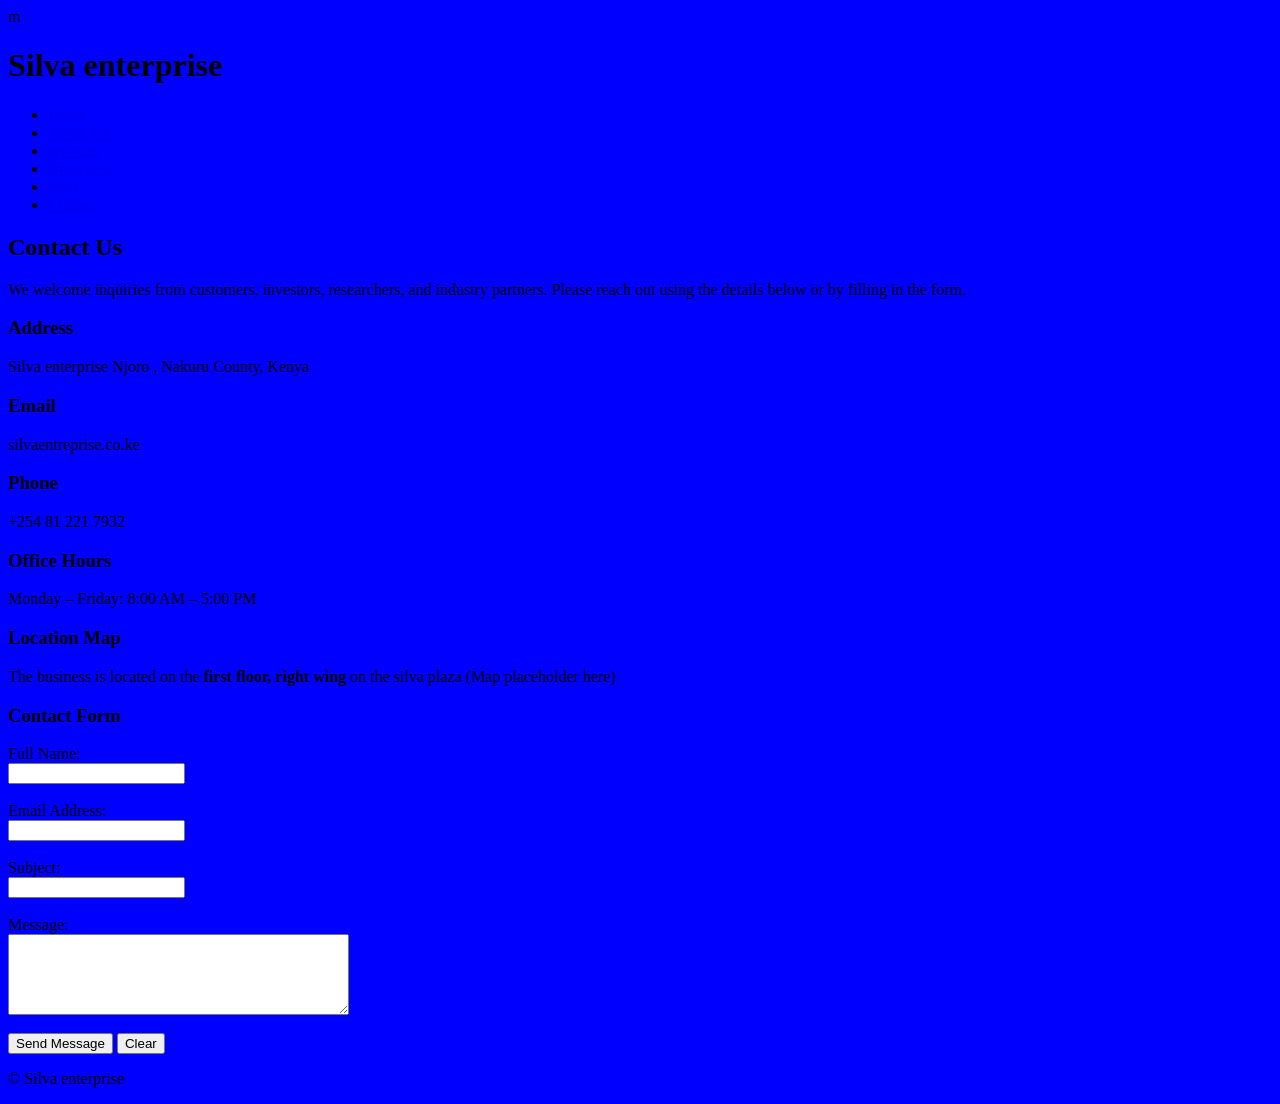
<file: Index.html>
m<!DOCTYPE html>
<html lang="en">
<head>
  <meta charset="UTF-8">
  <title>Contact -Silva enterprise </title>
</head>
<body>
  <style>
    body{
      background-color:blue;
  </style>

  <!-- Header -->
  <header>
    <h1>Silva enterprise</h1>
  
  </header>

  <!-- Navigation -->
  <nav>
    <ul>
      <li><a href="index.html">Home</a></li>
      <li><a href="about.html">About Us</a></li>
      <li><a href="services.html">services</a></li>
      <li><a href="branches.html">Branchess</a></li>
      <li><a href="staff.html">Staff</a></li>
      <li><a href="contact.html">Contact</a></li>
    </ul>
  </nav>

  <!-- Main Content -->
  <main>
    <h2>Contact Us</h2>
    <p>
      We welcome inquiries from customers, investors, researchers, and industry partners. 
      Please reach out using the details below or by filling in the form.
    </p>

    <h3>Address</h3>
    <p>
     Silva enterprise 
      Njoro , Nakuru County, Kenya
    </p>

    <h3>Email</h3>
    <p>silvaentreprise.co.ke</p>

    <h3>Phone</h3>
    <p>+254 81 221 7932</p>

    <h3>Office Hours</h3>
    <p>Monday – Friday: 8:00 AM – 5:00 PM</p>

    <h3>Location Map</h3>
    <p>
      The business is located on the <strong>first floor, right wing</strong> 
      on the silva plaza
      (Map placeholder here)
    </p>

    <h3>Contact Form</h3>
    <form action="#" method="post">
      <label for="name">Full Name:</label><br>
      <input type="text" id="name" name="name" required><br><br>

      <label for="email">Email Address:</label><br>
      <input type="email" id="email" name="email" required><br><br>

      <label for="subject">Subject:</label><br>
      <input type="text" id="subject" name="subject"><br><br>

      <label for="message">Message:</label><br>
      <textarea id="message" name="message" rows="5" cols="40" required></textarea><br><br>

      <button type="submit">Send Message</button>
      <button type="reset">Clear</button>
    </form>
  </main>

  <!-- Footer -->
  <footer>
    <p>&copy;  Silva enterprise </p>
  </footer>

</body>
</html>
</file>
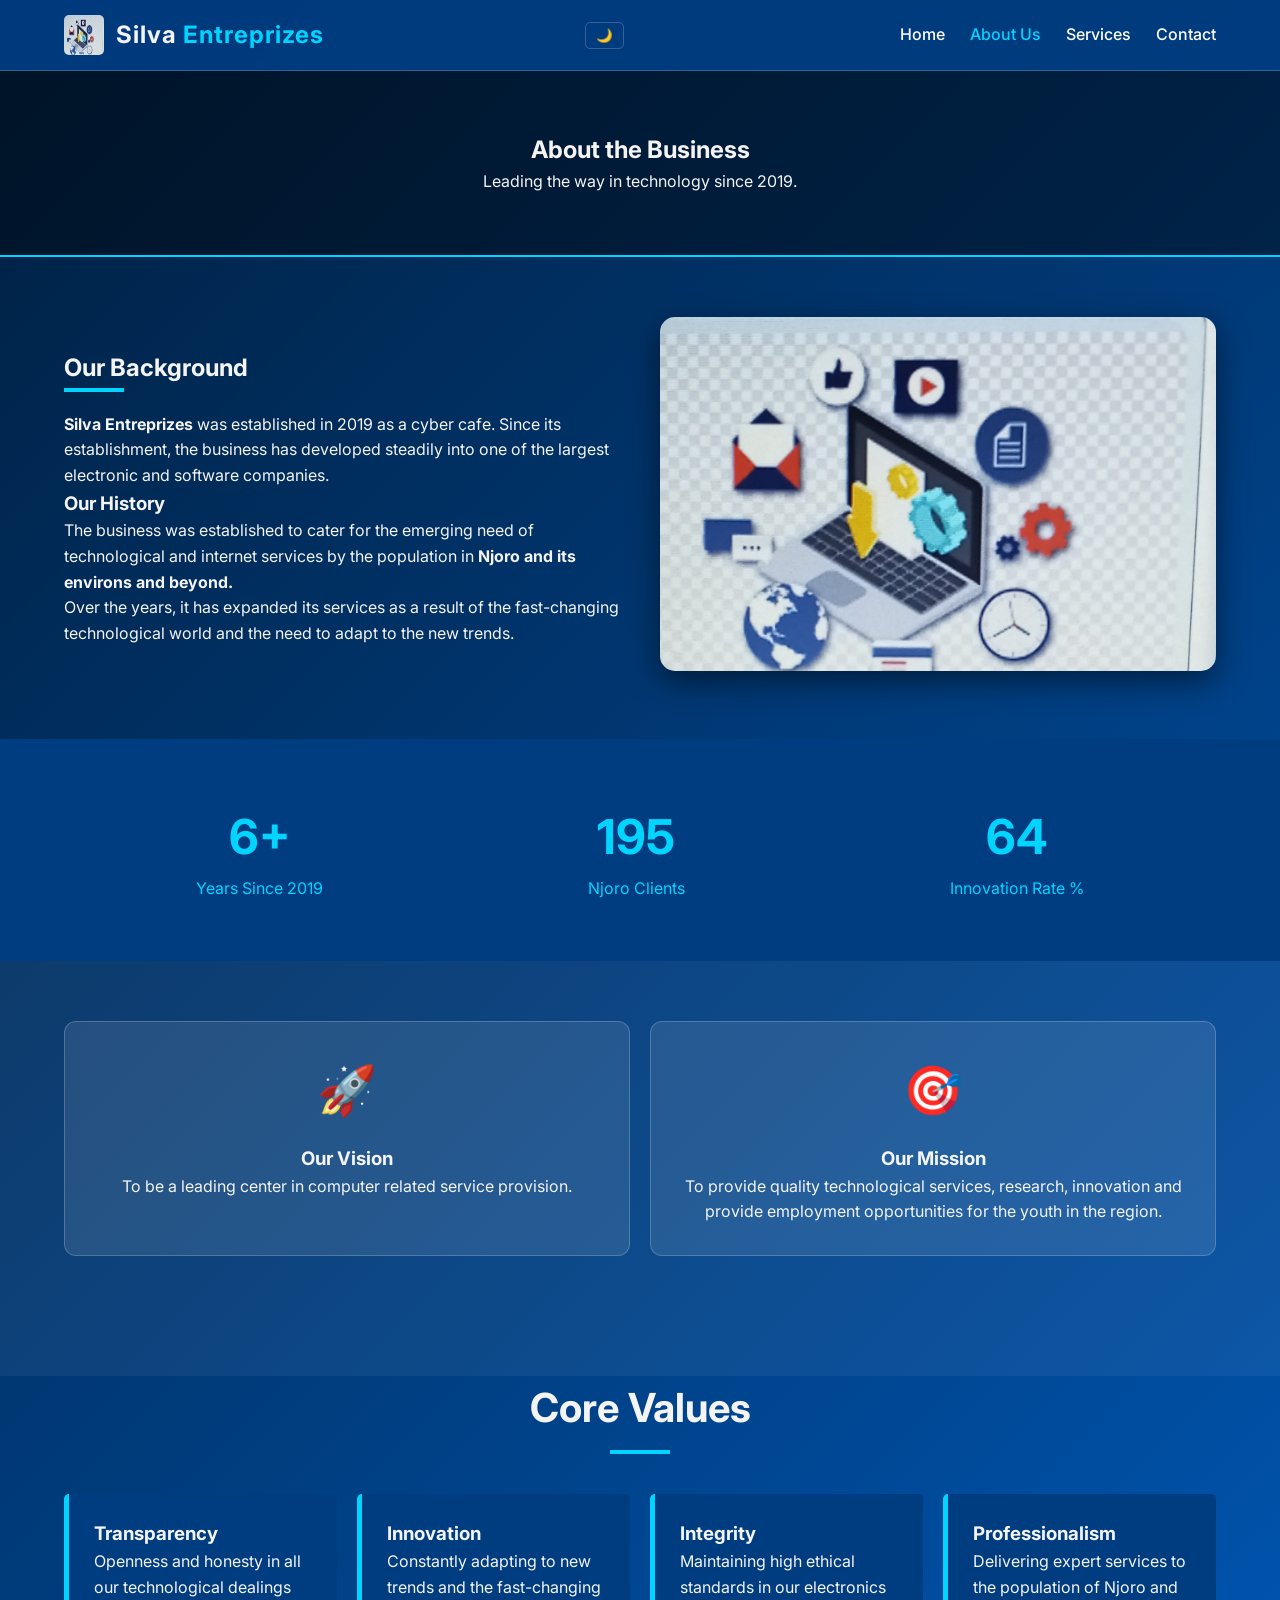
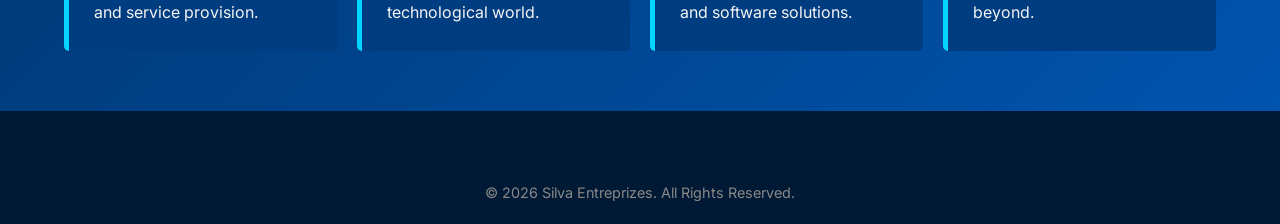
<file: about.html>
<!DOCTYPE html>
<html lang="en">
<head>
    <meta charset="UTF-8">
    <meta name="viewport" content="width=device-width, initial-scale=1.0">
    <title>About Us - Silva Entreprizes</title>
    <link rel="stylesheet" href="Silva.css">
    <!-- Modern Font -->
    <link href="https://fonts.googleapis.com/css2?family=Inter:wght@400;600;700&display=swap" rel="stylesheet">
</head>
<body class="about-page">

    <!-- Navigation (Matches Index and Services) -->
    <header class="navbar">
        <div class="container">
            <div class="logo">
                <img src="my logo.jpg" alt="Silva Logo" class="nav-logo">
                <span class="brand-name">Silva <span>Entreprizes</span></span>
            </div>
            
            <div class="nav-controls">
                <button id="theme-toggle" title="Toggle Dark Mode">🌙</button>
                <div class="menu-toggle" id="mobile-menu">
                    <span class="bar"></span>
                    <span class="bar"></span>
                    <span class="bar"></span>
                </div>
            </div>

            <nav>
                <ul class="nav-links">
                    <li><a href="index2.html">Home</a></li>
                    <li><a href="about.html" class="active">About Us</a></li>
                    <li><a href="services.html">Services</a></li>
                    <li><a href="contact.html">Contact</a></li>
                </ul>
            </nav>
        </div>
    </header>

    <main>
        <!-- Hero Section -->
        <section class="hero-small">
            <div class="container">
                <h1>About the Business</h1>
                <p>Leading the way in technology since 2019.</p>
            </div>
        </section>

        <!-- Main Content Section -->
        <section class="container section-padding">
            <div class="content-grid">
                <div class="text-block">
                    <h2>Our Background</h2>
                    <div class="underline" style="margin: 0 0 20px 0;"></div>
                    <p>
                        <strong>Silva Entreprizes</strong> was established in 2019 as a cyber cafe. Since its establishment, the business has developed steadily into one of the largest electronic and software companies.
                    </p>
                    
                    <h3>Our History</h3>
                    <p>
                        The business was established to cater for the emerging need of technological and internet services by the population in <strong>Njoro and its environs and beyond.</strong> 
                    </p>
                    <p>
                        Over the years, it has expanded its services as a result of the fast-changing technological world and the need to adapt to the new trends.
                    </p>
                </div>
                <div class="image-block">
                    <!-- Your logo or a picture of your office -->
                    <img src="my logo.jpg" alt="Silva Entreprizes Logo" class="about-img">
                </div>
            </div>
        </section>

        <!-- Stats Counter Section -->
        <section class="stats-section">
            <div class="container stats-grid">
                <div class="stat-item">
                    <h2 class="stat-number" data-target="6">0</h2>
                    <p>Years Since 2019</p>
                </div>
                <div class="stat-item">
                    <h2 class="stat-number" data-target="500">0</h2>
                    <p>Njoro Clients</p>
                </div>
                <div class="stat-item">
                    <h2 class="stat-number" data-target="100">0</h2>
                    <p>Innovation Rate %</p>
                </div>
            </div>
        </section>

        <!-- Vision and Mission Section -->
        <section class="bg-light section-padding">
            <div class="container teaser-container">
                <div class="teaser-card">
                    <div class="icon">🚀</div>
                    <h3>Our Vision</h3>
                    <p>To be a leading center in computer related service provision.</p>
                </div>
                <div class="teaser-card">
                    <div class="icon">🎯</div>
                    <h3>Our Mission</h3>
                    <p>To provide quality technological services, research, innovation and provide employment opportunities for the youth in the region.</p>
                </div>
            </div>
        </section>

        <!-- Core Values Section -->
        <section class="container section-padding">
            <div class="section-header">
                <h2>Core Values</h2>
                <div class="underline"></div>
            </div>
            <div class="service-grid">
                <div class="service-box">
                    <h3>Transparency</h3>
                    <p>Openness and honesty in all our technological dealings and service provision.</p>
                </div>
                <div class="service-box">
                    <h3>Innovation</h3>
                    <p>Constantly adapting to new trends and the fast-changing technological world.</p>
                </div>
                <div class="service-box">
                    <h3>Integrity</h3>
                    <p>Maintaining high ethical standards in our electronics and software solutions.</p>
                </div>
                <div class="service-box">
                    <h3>Professionalism</h3>
                    <p>Delivering expert services to the population of Njoro and beyond.</p>
                </div>
            </div>
        </section>
    </main>

    <!-- Footer -->
    <footer class="main-footer">
        <div class="container footer-bottom">
            <p>&copy; 2025 Silva Entreprizes. All Rights Reserved.</p>
        </div>
    </footer>

    <!-- JavaScript File -->
    <script src="silva.js"></script>
</body>
</html>
</file>
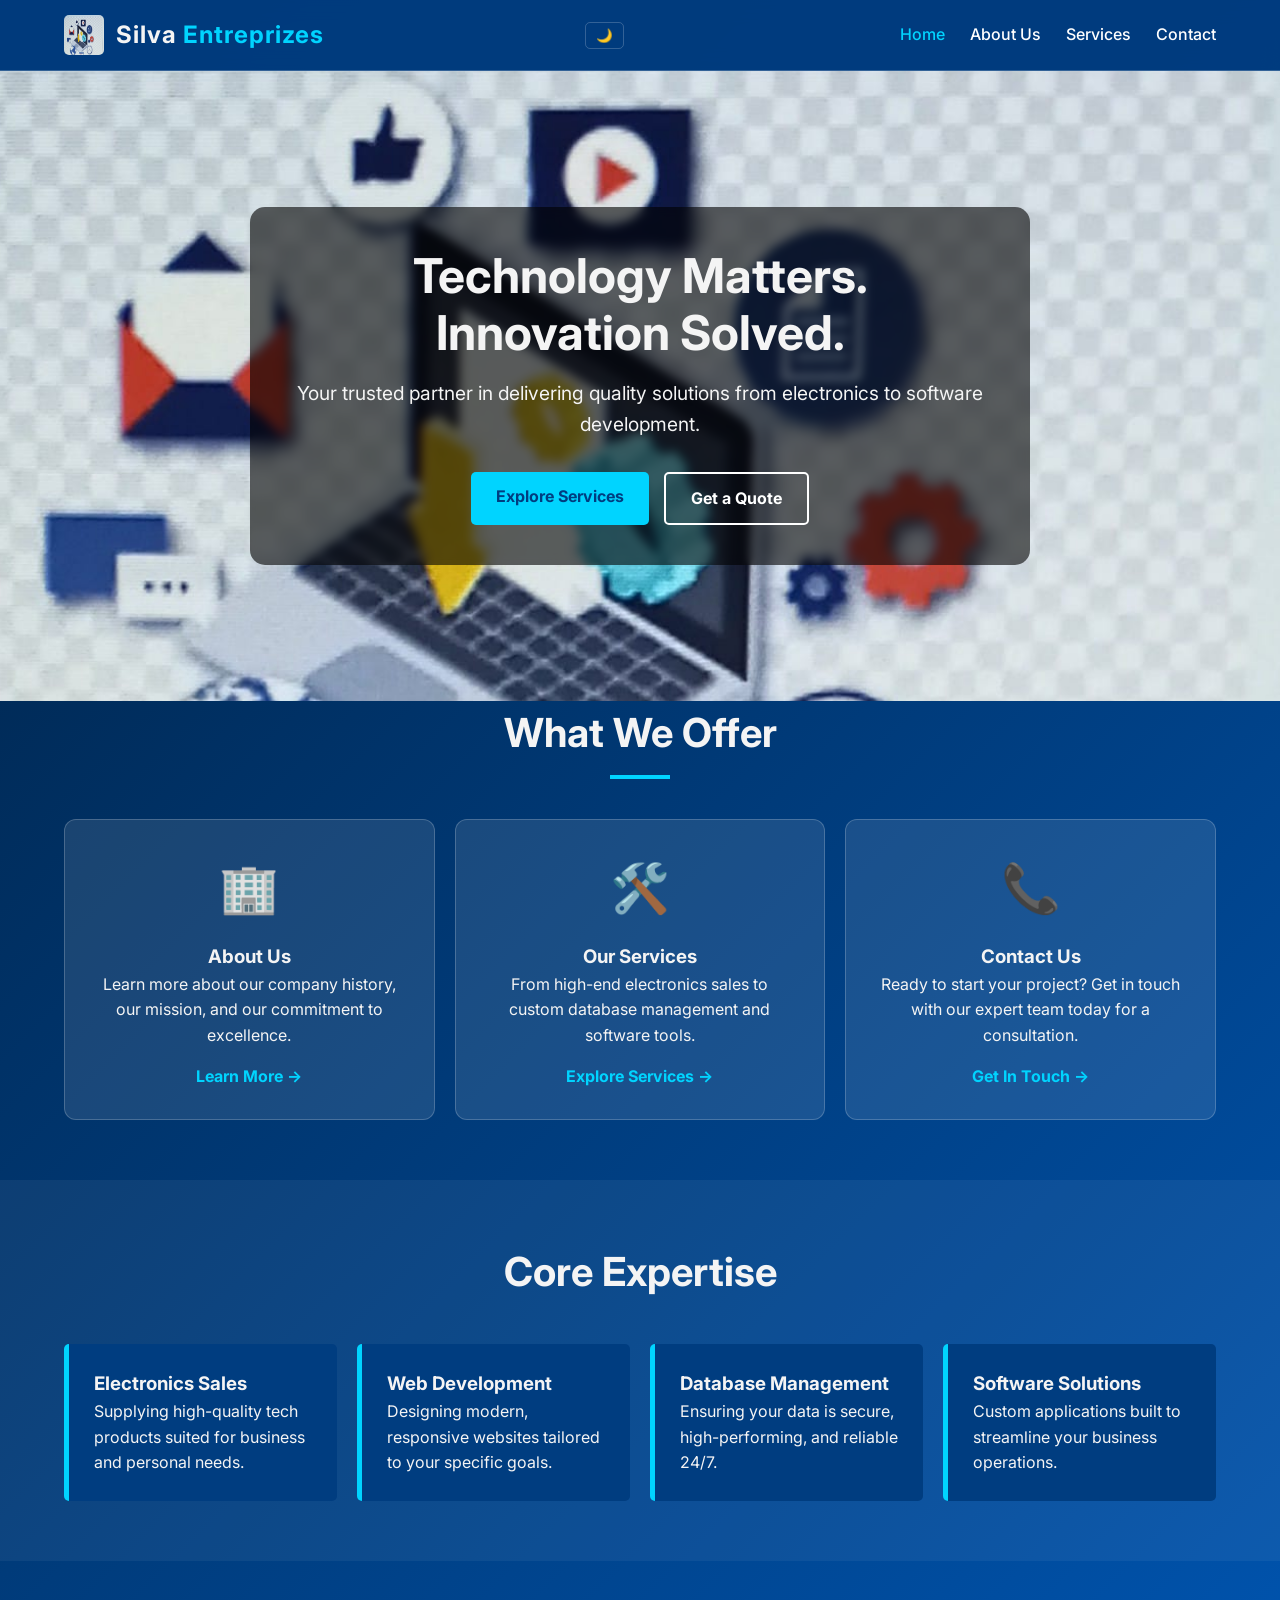
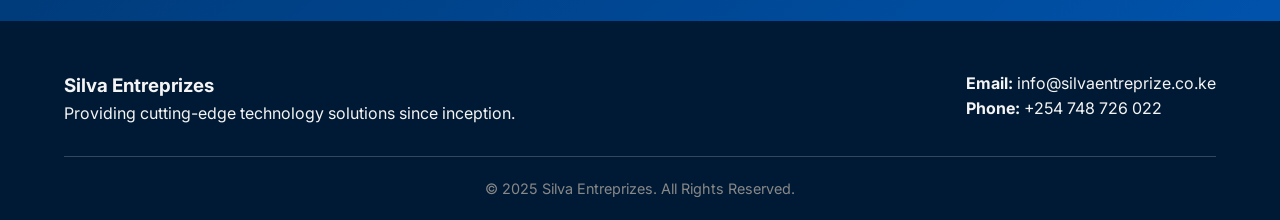
<file: index2.html>
<!DOCTYPE html>
<html lang="en">
<head>
  <meta charset="UTF-8">
  <meta name="viewport" content="width=device-width, initial-scale=1.0">
  <title>Silva Entreprizes | Technology Solutions</title>
  <link rel="stylesheet" href="Silva.css">
  <!-- Adding a modern font -->
  <link href="https://fonts.googleapis.com/css2?family=Inter:wght@400;700&display=swap" rel="stylesheet">
</head>
<body>

  <!-- Navigation Bar -->
 <header class="navbar">
    <div class="container">
        <div class="logo">
            <img src="my logo.jpg" alt="Silva Logo" class="nav-logo">
            <span class="brand-name">Silva <span>Entreprizes</span></span>
        </div>
        
        <!-- NEW: Mobile Menu Toggle and Theme Toggle -->
        <div class="nav-controls">
            <button id="theme-toggle" title="Toggle Dark Mode">🌙</button>
            <div class="menu-toggle" id="mobile-menu">
                <span class="bar"></span>
                <span class="bar"></span>
                <span class="bar"></span>
            </div>
        </div>

        <nav>
            <ul class="nav-links">
                <li><a href="index2.html" class="active">Home</a></li>
                <li><a href="about.html">About Us</a></li>
                <li><a href="services.html">Services</a></li>
                <li><a href="contact.html">Contact</a></li>
            </ul>
        </nav>
    </div>
</header>

  <main>
    <!-- Hero Section -->
    <section class="hero">
      <div class="hero-overlay">
        <h1>Technology Matters. <br>Innovation Solved.</h1>
        <p>Your trusted partner in delivering quality solutions from electronics to software development.</p>
        <div class="hero-buttons">
          <a href="services.html" class="btn btn-primary">Explore Services</a>
          <a href="contact.html" class="btn btn-secondary">Get a Quote</a>
        </div>
      </div>
    </section>

    <!-- Section Teasers (The "Why Choose Us" cards) -->
    <section id="section-teasers" class="container">
      <div class="section-header">
        <h2>What We Offer</h2>
        <div class="underline"></div>
      </div>
      
      <div class="teaser-container">
        <div class="teaser-card">
          <div class="icon">🏢</div>
          <h3>About Us</h3>
          <p>Learn more about our company history, our mission, and our commitment to excellence.</p>
          <a href="about.html" class="read-more">Learn More &rarr;</a>
        </div>

        <div class="teaser-card">
          <div class="icon">🛠️</div>
          <h3>Our Services</h3>
          <p>From high-end electronics sales to custom database management and software tools.</p>
          <a href="services.html" class="read-more">Explore Services &rarr;</a>
        </div>

        <div class="teaser-card">
          <div class="icon">📞</div>
          <h3>Contact Us</h3>
          <p>Ready to start your project? Get in touch with our expert team today for a consultation.</p>
          <a href="contact.html" class="read-more">Get In Touch &rarr;</a>
        </div>
      </div>
    </section>

    <!-- Services Overview -->
    <section id="services-overview" class="bg-light">
      <div class="container">
        <div class="section-header">
          <h2>Core Expertise</h2>
        </div>
        
        <div class="service-grid">
          <div class="service-box">
            <h3>Electronics Sales</h3>
            <p>Supplying high-quality tech products suited for business and personal needs.</p>
          </div>
          <div class="service-box">
            <h3>Web Development</h3>
            <p>Designing modern, responsive websites tailored to your specific goals.</p>
          </div>
          <div class="service-box">
            <h3>Database Management</h3>
            <p>Ensuring your data is secure, high-performing, and reliable 24/7.</p>
          </div>
          <div class="service-box">
            <h3>Software Solutions</h3>
            <p>Custom applications built to streamline your business operations.</p>
          </div>
        </div>
      </div>
    </section>
  </main>

  <!-- Footer Section -->
  <footer class="main-footer">
    <div class="container footer-content">
      <div class="footer-info">
        <h3>Silva Entreprizes</h3>
        <p>Providing cutting-edge technology solutions since inception.</p>
      </div>
      <div class="footer-contact">
        <p><strong>Email:</strong> info@silvaentreprize.co.ke</p>
        <p><strong>Phone:</strong> +254 748 726 022</p>
      </div>
    </div>
    <div class="footer-bottom">
      <p>&copy; 2025 Silva Entreprizes. All Rights Reserved.</p>
    </div>
  </footer>

</body>
</html>
</file>
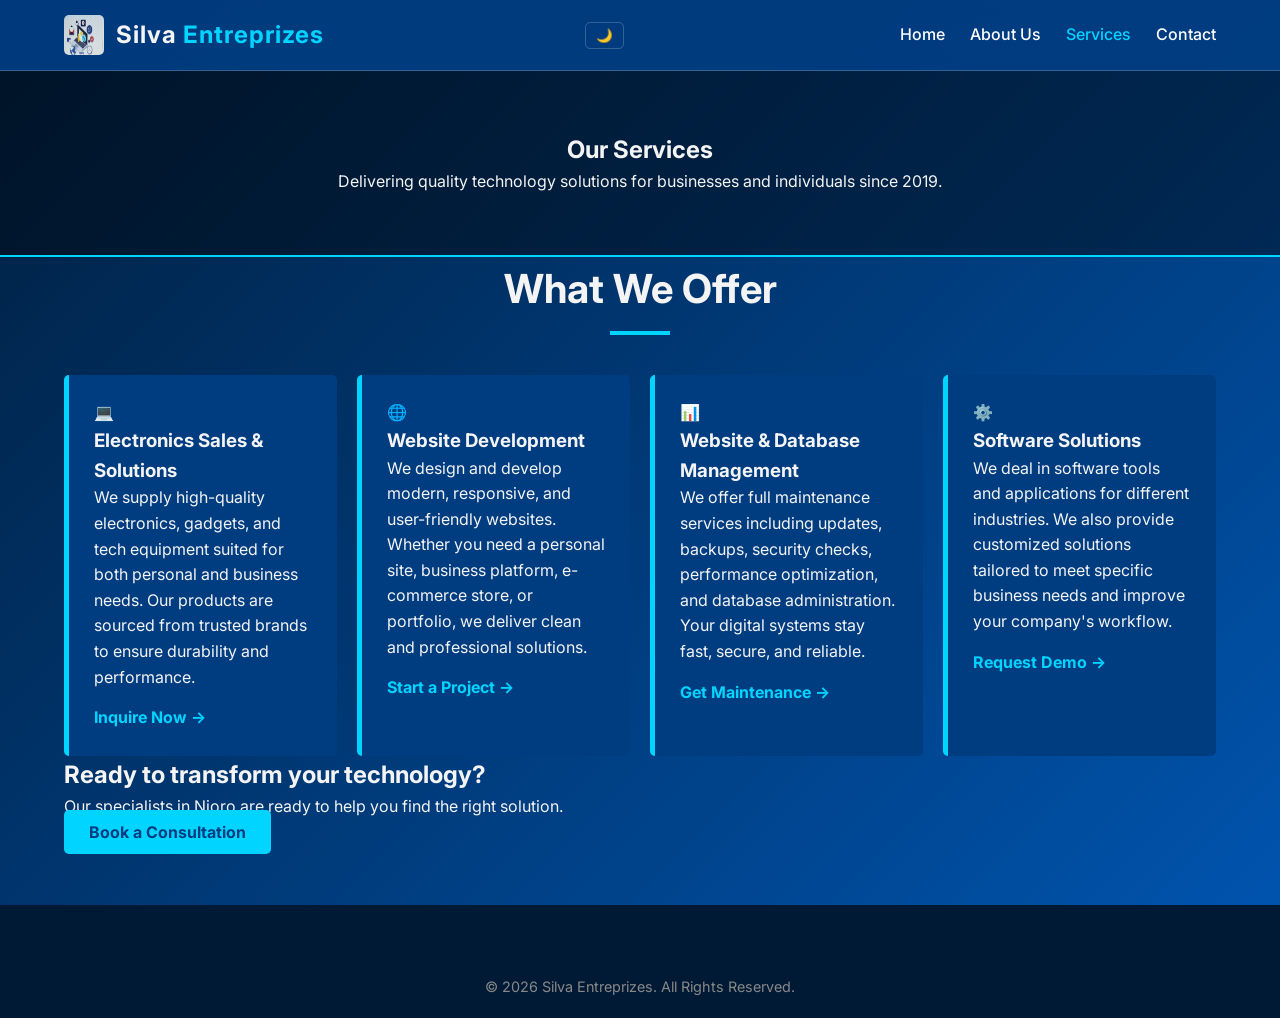
<file: services.html>
<!DOCTYPE html>
<html lang="en">
<head>
    <meta charset="UTF-8">
    <meta name="viewport" content="width=device-width, initial-scale=1.0">
    <title>Our Services | Silva Entreprizes</title>
    <link rel="stylesheet" href="Silva.css">
    <!-- Modern Font -->
    <link href="https://fonts.googleapis.com/css2?family=Inter:wght@400;600;700&display=swap" rel="stylesheet">
</head>
<body class="services-page">

    <!-- Navigation (Consistent with Index, About, and Contact) -->
    <header class="navbar">
        <div class="container">
            <div class="logo">
                <img src="my logo.jpg" alt="Silva Logo" class="nav-logo">
                <span class="brand-name">Silva <span>Entreprizes</span></span>
            </div>
            
            <div class="nav-controls">
                <button id="theme-toggle" title="Toggle Dark Mode">🌙</button>
                <div class="menu-toggle" id="mobile-menu">
                    <span class="bar"></span>
                    <span class="bar"></span>
                    <span class="bar"></span>
                </div>
            </div>

            <nav>
                <ul class="nav-links">
                    <li><a href="index2.html">Home</a></li>
                    <li><a href="about.html">About Us</a></li>
                    <li><a href="services.html" class="active">Services</a></li>
                    <li><a href="contact.html">Contact</a></li>
                </ul>
            </nav>
        </div>
    </header>

    <main>
        <!-- Services Hero -->
        <section class="hero-small">
            <div class="container">
                <h1>Our Services</h1>
                <p>Delivering quality technology solutions for businesses and individuals since 2019.</p>
            </div>
        </section>

        <!-- Services Grid Section -->
        <section class="container section-padding">
            <div class="section-header">
                <h2>What We Offer</h2>
                <div class="underline"></div>
            </div>

            <div class="service-grid">
                <!-- Service 1 -->
                <div class="service-box">
                    <div class="icon">💻</div>
                    <h3>Electronics Sales & Solutions</h3>
                    <p>We supply high-quality electronics, gadgets, and tech equipment suited for both personal and business needs. Our products are sourced from trusted brands to ensure durability and performance.</p>
                    <a href="contact.html" class="read-more">Inquire Now &rarr;</a>
                </div>

                <!-- Service 2 -->
                <div class="service-box">
                    <div class="icon">🌐</div>
                    <h3>Website Development</h3>
                    <p>We design and develop modern, responsive, and user-friendly websites. Whether you need a personal site, business platform, e-commerce store, or portfolio, we deliver clean and professional solutions.</p>
                    <a href="contact.html" class="read-more">Start a Project &rarr;</a>
                </div>

                <!-- Service 3 -->
                <div class="service-box">
                    <div class="icon">📊</div>
                    <h3>Website & Database Management</h3>
                    <p>We offer full maintenance services including updates, backups, security checks, performance optimization, and database administration. Your digital systems stay fast, secure, and reliable.</p>
                    <a href="contact.html" class="read-more">Get Maintenance &rarr;</a>
                </div>

                <!-- Service 4 -->
                <div class="service-box">
                    <div class="icon">⚙️</div>
                    <h3>Software Solutions</h3>
                    <p>We deal in software tools and applications for different industries. We also provide customized solutions tailored to meet specific business needs and improve your company's workflow.</p>
                    <a href="contact.html" class="read-more">Request Demo &rarr;</a>
                </div>
            </div>
        </section>

        <!-- Call to Action Banner -->
        <section class="cta-banner">
            <div class="container">
                <h2>Ready to transform your technology?</h2>
                <p>Our specialists in Njoro are ready to help you find the right solution.</p>
                <a href="contact.html" class="btn btn-primary">Book a Consultation</a>
            </div>
        </section>
    </main>

    <!-- Footer -->
    <footer class="main-footer">
        <div class="container footer-bottom">
            <p>&copy; 2025 Silva Entreprizes. All Rights Reserved.</p>
        </div>
    </footer>

    <!-- JavaScript for Mobile Menu, Dark Mode, and Scroll Reveal -->
    <script src="silva.js"></script>
</body>
</html>
</file>
<file: Silva.css>
/* --- Global Reset & Base Styles --- */
* {
    margin: 0;
    padding: 0;
    box-sizing: border-box;
}

:root {
    --primary-blue: #0056b3;
    --dark-blue: #003d80;
    --accent-blue: #00d4ff;
    --glass-bg: rgba(255, 255, 255, 0.1);
    --glass-border: rgba(255, 255, 255, 0.2);
    --text-light: #f4f4f4;
    --text-dark: #333;
}

body {
    font-family: 'Inter', Arial, Helvetica, sans-serif;
    line-height: 1.6;
    background: linear-gradient(135deg, #001f3f 0%, #0056b3 100%); /* Deep Tech Gradient */
    color: var(--text-light);
    overflow-x: hidden;
}

.container {
    width: 90%;
    max-width: 1200px;
    margin: 0 auto;
}

/* --- Navigation --- */
.navbar {
    background: rgba(0, 61, 128, 0.95);
    padding: 15px 0;
    position: sticky;
    top: 0;
    z-index: 1000;
    border-bottom: 1px solid var(--glass-border);
    backdrop-filter: blur(10px);
}

.navbar .container {
    display: flex;
    justify-content: space-between;
    align-items: center;
}

.logo {
    display: flex;
    align-items: center;
    gap: 12px;
}

.nav-logo {
    width: 40px;
    height: 40px;
    border-radius: 5px;
}

.brand-name {
    font-size: 1.5rem;
    font-weight: bold;
    letter-spacing: 1px;
}

.brand-name span {
    color: var(--accent-blue);
}

nav ul {
    list-style: none;
    display: flex;
    gap: 25px;
}

nav ul li a {
    color: #fff;
    text-decoration: none;
    font-weight: 500;
    transition: color 0.3s;
}

nav ul li a:hover, nav ul li a.active {
    color: var(--accent-blue);
}

/* --- Hero Section --- */
.hero {
    height: 70vh;
    display: flex;
    align-items: center;
    justify-content: center;
    text-align: center;
    background: url('my logo.jpg') no-repeat center center/cover;
    background-attachment: fixed;
    position: relative;
}

.hero-overlay {
    background: rgba(0, 0, 0, 0.6);
    padding: 40px;
    border-radius: 15px;
    backdrop-filter: blur(5px);
}

.hero h1 {
    font-size: 3rem;
    margin-bottom: 1rem;
    line-height: 1.2;
}

.hero p {
    font-size: 1.2rem;
    margin-bottom: 2rem;
    max-width: 700px;
}

.hero-buttons {
    display: flex;
    gap: 15px;
    justify-content: center;
}

/* --- Buttons --- */
.btn {
    padding: 12px 25px;
    border-radius: 5px;
    text-decoration: none;
    font-weight: bold;
    transition: all 0.3s ease;
}

.btn-primary {
    background: var(--accent-blue);
    color: var(--dark-blue);
}

.btn-secondary {
    border: 2px solid #fff;
    color: #fff;
}

.btn:hover {
    transform: translateY(-3px);
    box-shadow: 0 5px 15px rgba(0, 0, 0, 0.3);
}

/* --- Section Styling --- */
.section-header {
    text-align: center;
    margin-bottom: 40px;
}

.section-header h2 {
    font-size: 2.5rem;
}

.underline {
    width: 60px;
    height: 4px;
    background: var(--accent-blue);
    margin: 10px auto;
}

/* --- Teaser Cards (Bento Grid Style) --- */
.teaser-container {
    display: grid;
    grid-template-columns: repeat(auto-fit, minmax(300px, 1fr));
    gap: 20px;
    margin-bottom: 60px;
}

.teaser-card {
    background: var(--glass-bg);
    padding: 30px;
    border-radius: 12px;
    border: 1px solid var(--glass-border);
    transition: 0.3s;
    text-align: center;
}

.teaser-card:hover {
    background: rgba(255, 255, 255, 0.15);
    border-color: var(--accent-blue);
}

.teaser-card .icon {
    font-size: 3rem;
    margin-bottom: 15px;
}

.read-more {
    display: inline-block;
    margin-top: 15px;
    color: var(--accent-blue);
    text-decoration: none;
    font-weight: bold;
}

/* --- Core Expertise Grid --- */
.bg-light {
    background: rgba(255, 255, 255, 0.05);
    padding: 60px 0;
}

.service-grid {
    display: grid;
    grid-template-columns: repeat(auto-fit, minmax(250px, 1fr));
    gap: 20px;
}

.service-box {
    background: #003d80;
    padding: 25px;
    border-left: 5px solid var(--accent-blue);
    border-radius: 5px;
}

/* --- Footer --- */
.main-footer {
    background: #001a35;
    padding: 50px 0 20px;
    margin-top: 60px;
}

.footer-content {
    display: flex;
    justify-content: space-between;
    flex-wrap: wrap;
    gap: 30px;
    border-bottom: 1px solid var(--glass-border);
    padding-bottom: 30px;
}

.footer-bottom {
    text-align: center;
    padding-top: 20px;
    font-size: 0.9rem;
    color: #888;
}

/* --- Mobile Responsiveness --- */
@media (max-width: 768px) {
    .navbar .container {
        flex-direction: column;
        gap: 15px;
    }
    
    .hero h1 {
        font-size: 2rem;
    }
    
    .hero-buttons {
        flex-direction: column;
    }

    .footer-content {
        text-align: center;
        justify-content: center;
    }
}
/* --- Pitch Black Theme --- */
body.pitch-black-theme {
    background: linear-gradient(135deg, #000000 0%, #1a1a1a 100%);
    --primary-blue: #111;
    --dark-blue: #000;
    --accent-blue: #00ffcc; /* Neon variant for black mode */
}

body.pitch-black-theme .service-box, 
body.pitch-black-theme .teaser-card {
    background: rgba(255, 255, 255, 0.05);
}

#theme-toggle {
    background: none;
    border: 1px solid var(--glass-border);
    color: white;
    padding: 5px 10px;
    cursor: pointer;
    border-radius: 5px;
    margin-right: 15px;
}

/* --- Mobile Menu Styling --- */
@media (max-width: 768px) {
    .menu-toggle {
        display: block;
        cursor: pointer;
    }

    .menu-toggle .bar {
        display: block;
        width: 25px;
        height: 3px;
        margin: 5px auto;
        background-color: white;
        transition: 0.3s;
    }

    .nav-links {
        position: fixed;
        right: -100%;
        top: 70px;
        flex-direction: column;
        background: var(--dark-blue);
        width: 100%;
        text-align: center;
        transition: 0.3s;
        padding: 40px 0;
    }

    .nav-links.active {
        right: 0;
    }
  
}
/* About Page Specifics */
.hero-small {
    padding: 60px 0;
    background: rgba(0, 0, 0, 0.4);
    text-align: center;
    border-bottom: 2px solid var(--accent-blue);
}

.content-grid {
    display: grid;
    grid-template-columns: 1fr 1fr;
    gap: 40px;
    align-items: center;
    padding: 60px 0;
}

.about-img {
    width: 100%;
    border-radius: 15px;
    box-shadow: 0 10px 30px rgba(0,0,0,0.5);
}

@media (max-width: 768px) {
    .content-grid {
        grid-template-columns: 1fr; /* Stacks image and text on mobile */
    }
}
.stats-section {
    padding: 40px 0;
    background: var(--dark-blue);
    color: var(--accent-blue);
    text-align: center;
}
.stats-grid {
    display: flex;
    justify-content: space-around;
    flex-wrap: wrap;
}
.stat-item { margin: 20px; }
.stat-number { font-size: 3rem; font-weight: bold; display: block; }
/* Contact Page Specifics */
.contact-grid {
    display: grid;
    grid-template-columns: 1fr 1.5fr;
    gap: 50px;
    margin-top: 40px;
}

.info-item {
    margin-bottom: 25px;
}

.info-item h3 {
    font-size: 1.1rem;
    color: var(--accent-blue);
    margin-bottom: 5px;
}

.map-placeholder {
    background: var(--glass-bg);
    height: 200px;
    display: flex;
    align-items: center;
    justify-content: center;
    border-radius: 10px;
    border: 1px dashed var(--accent-blue);
    margin-top: 20px;
}

.form-group {
    margin-bottom: 20px;
}

.form-group label {
    display: block;
    margin-bottom: 8px;
    font-weight: 600;
}

.form-group input, .form-group textarea {
    width: 100%;
    padding: 12px;
    border-radius: 5px;
    border: 1px solid var(--glass-border);
    background: rgba(255,255,255,0.05);
    color: white;
}

.btn-outline {
    background: transparent;
    border: 1px solid #fff;
    color: white;
    padding: 10px 20px;
    cursor: pointer;
    border-radius: 5px;
}

@media (max-width: 768px) {
    .contact-grid {
        grid-template-columns: 1fr; 
    }
}
</file>
